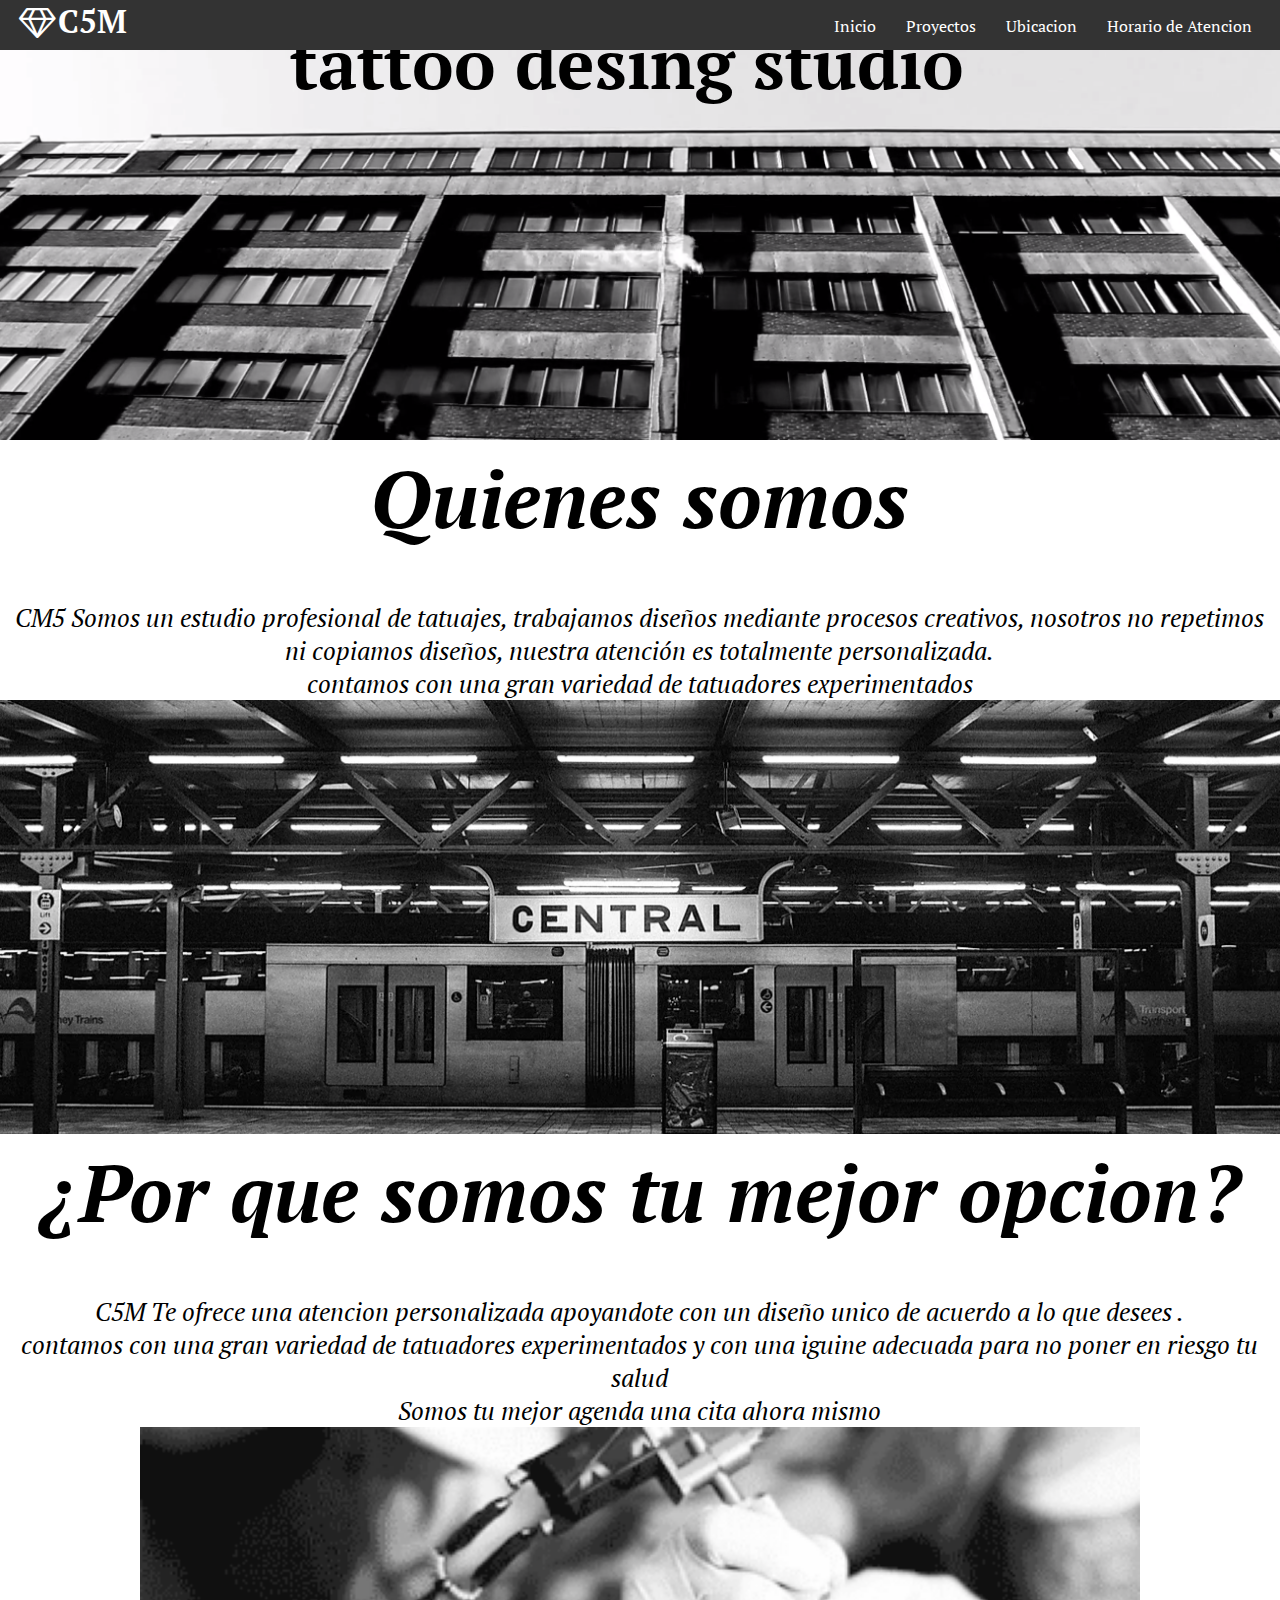
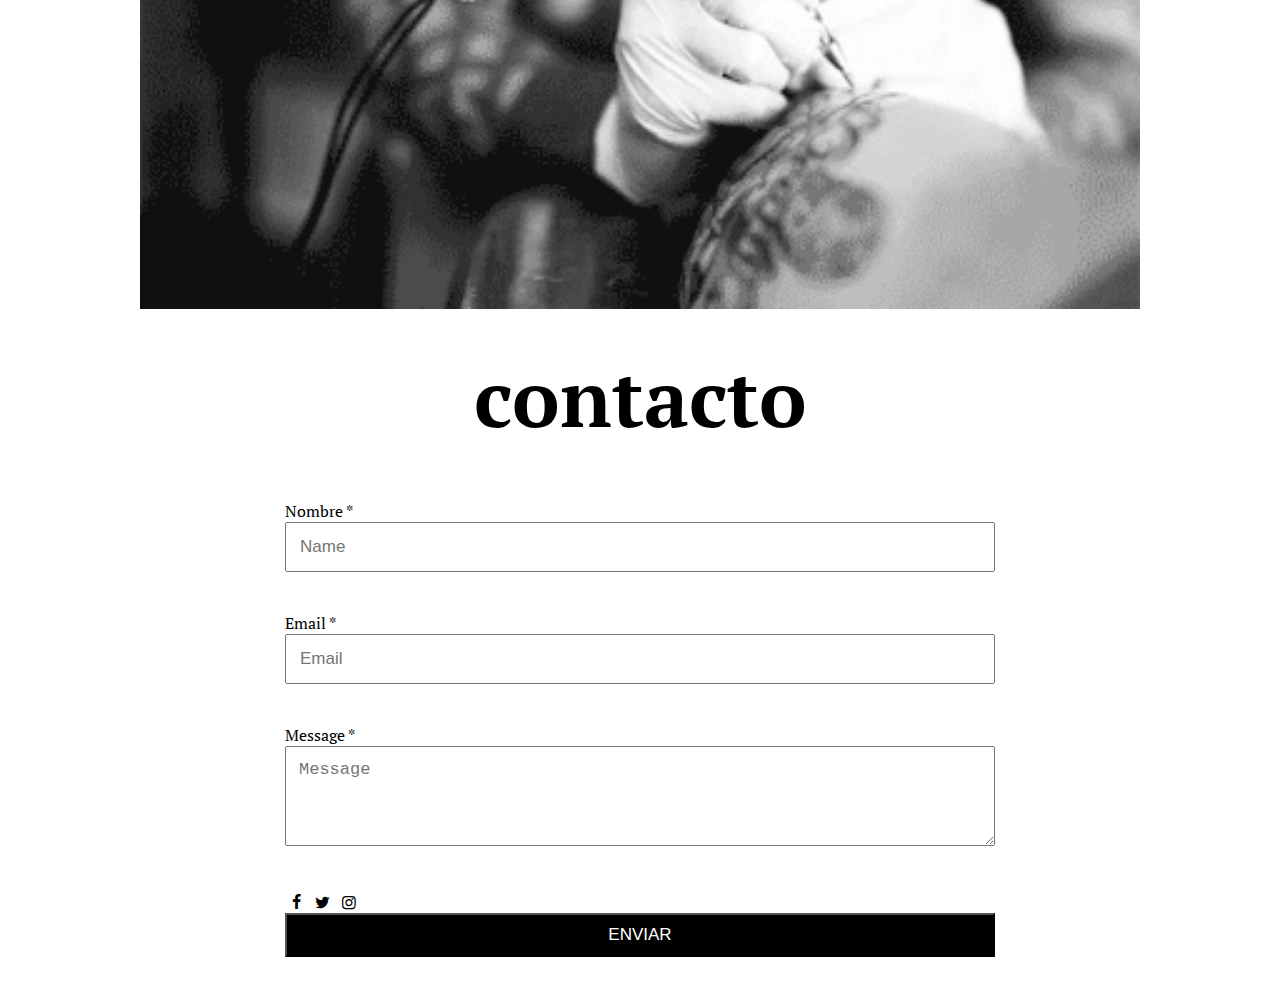
<file: index.html>
<!DOCTYPE html>
<html lang="es">
<head>
    <meta charset="UTF-8">
    <title>C5MTattooStudio</title>
    
    <link rel="stylesheet" href="css/Estilo.css">
    <link rel="stylesheet" href="css/fontello.css">
    </head>
    <body>
        <header>
            <div class="contenedor">
                <h1 class="icon-diamond">C5M</h1>
                <input type="checkbox" id="menu-bar">
                <label class="icon-menu" for="menu-bar"></label>
                <nav class="menu">
                <a href="index.html">Inicio</a>
                <a href="Proyectos.html">Proyectos</a>
                <a href="Ubicacion.html">Ubicacion</a>
                <a href="Horario%20de%20atencion.html">Horario de Atencion</a>
                </nav>
                
                
			</div>
        </header>
        
        <main>
        	<seccion id="banner">
        		<img src="Imagenes/Edificio.jpg.png">
        		<div class="contenedor">
					<h2>tattoo desing studio</h2>
        		  
        		</div>
        	</seccion>
        	
        	
            <seccion id="acerca">
                <div class="contenedor">
        		<i><h2>Quienes somos</h2></i>
        		<p><i>CM5 Somos un estudio profesional de tatuajes, trabajamos diseños mediante procesos creativos, nosotros no repetimos ni copiamos diseños, nuestra atención es totalmente personalizada.</i>
        		<br/><i>contamos con una gran variedad de tatuadores experimentados</i>
        
				</div>
			</seccion>
       <img src="Imagenes/Central.png" width="100%" left="25px" >
       
  <seccion id="acerca">
                <div class="contenedor">
        		<i><h2>¿Por que somos tu mejor opcion?</h2></i>
        		<p><i>C5M Te ofrece una atencion personalizada apoyandote con un diseño unico de acuerdo a lo que desees .</i>
        		<br/><i>contamos con una gran variedad de tatuadores experimentados y con una iguine adecuada para no poner en riesgo tu salud<br/>Somos tu mejor agenda una cita ahora mismo</i>
                </div>
               <center>
               	 <img src="Imagenes/tumblr_mq02wmGzpY1szxs90o1_400.webp" width="1000px" left="80px">
               </center>
                
	</seccion>
	        
  
</main>
    
       <form action="">
		<h2>contacto</h2>
		<p>Nombre *<input type="text" name="Nombre" placeholder="Name"></p>
		<p>Email *<input type="text" name="Email" placeholder="Email"></p>
		<p>Message *<textarea name="Message" placeholder="Message"></textarea></p>
		   <h9 class="icon-facebook"></h9>
		   <h10 class="icon-twitter"></h10>
		   <h11 class="icon-instagram"></h11>
		<input type="button" value="ENVIAR" id="boton">
	</form>
       
    </body>
</html>
</file>
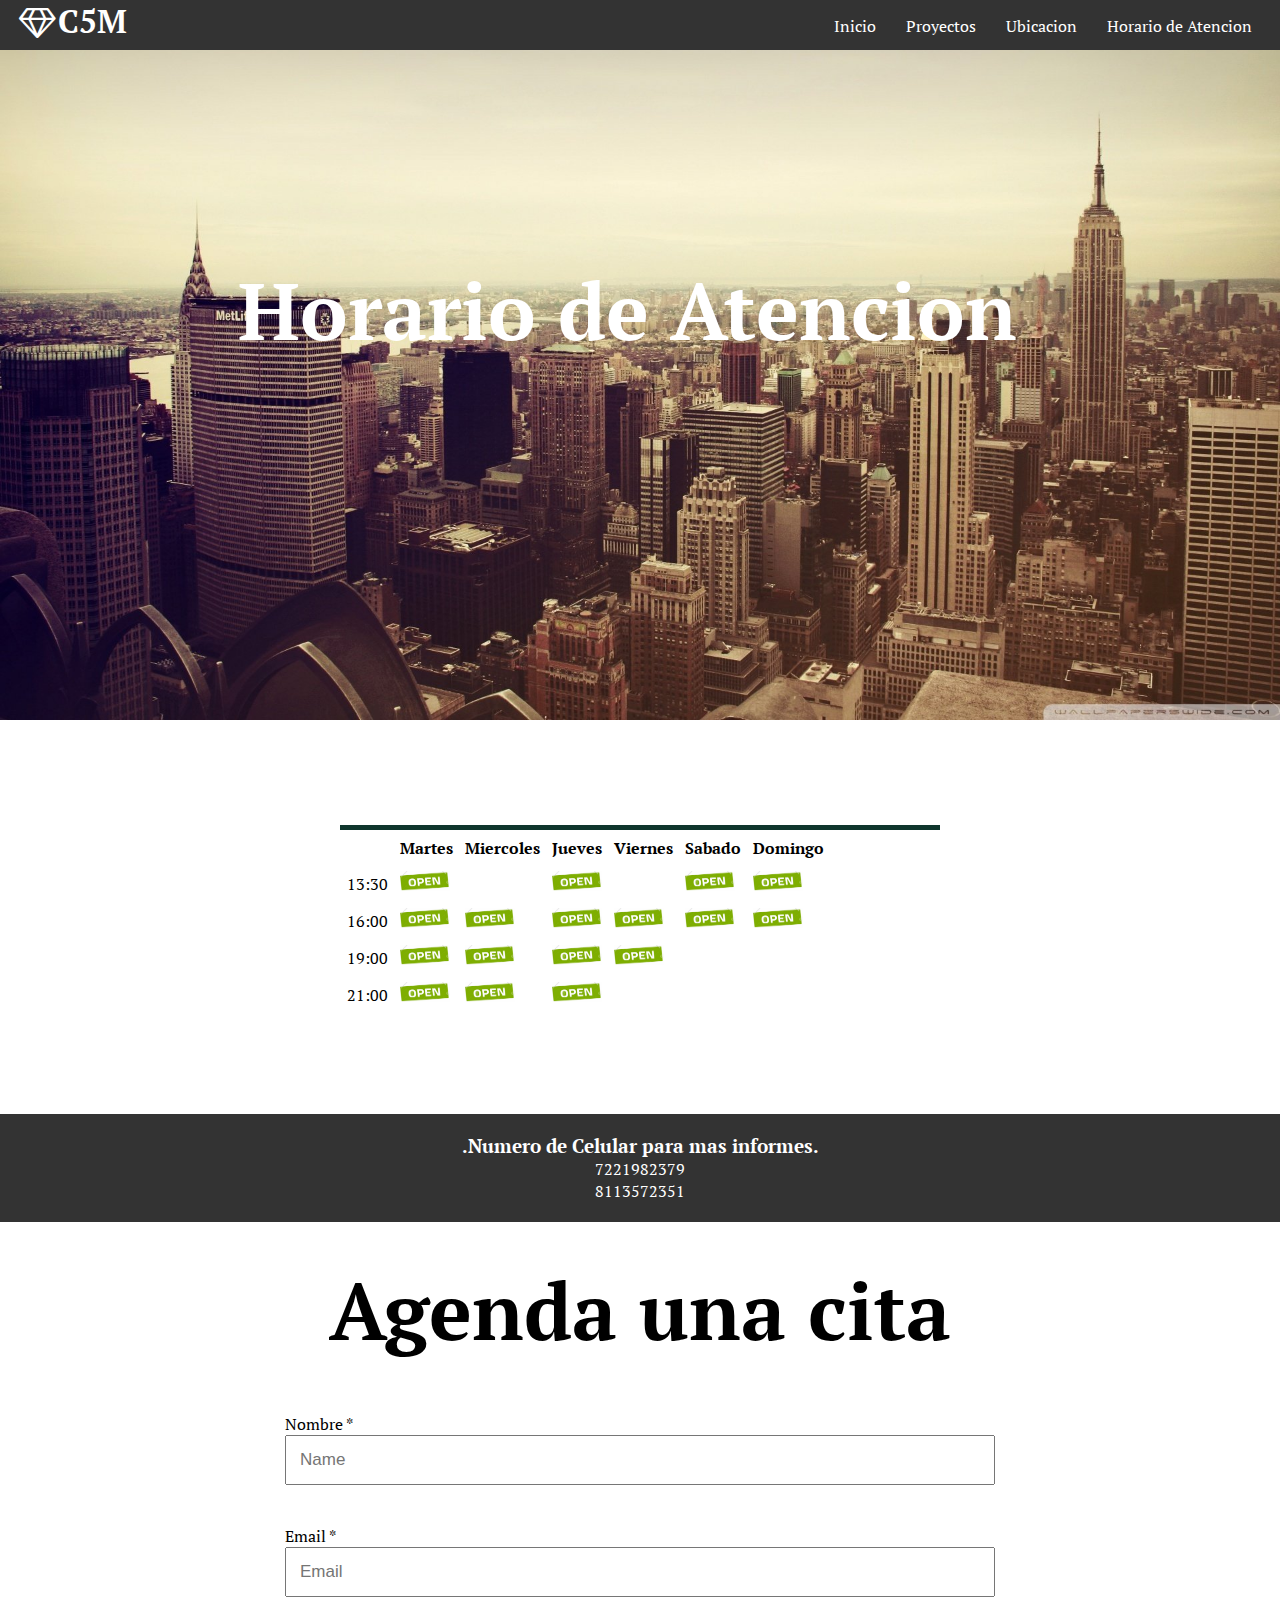
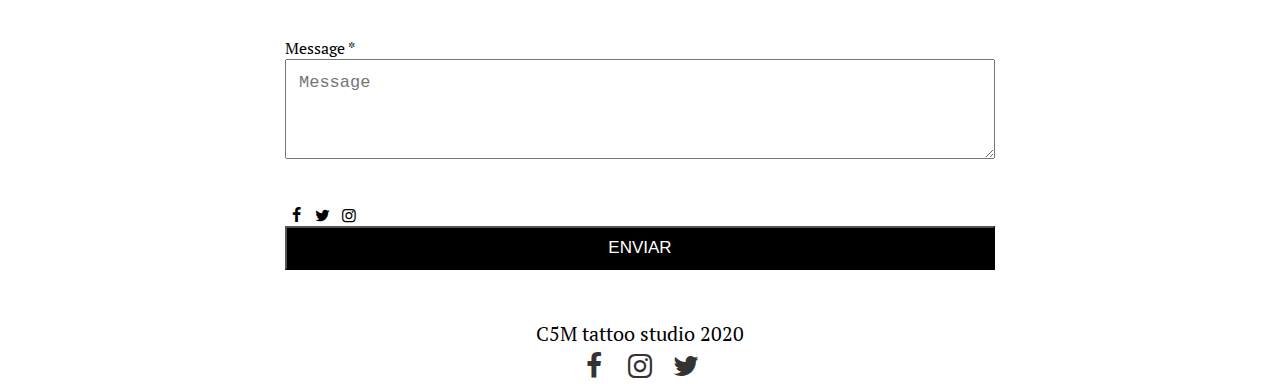
<file: Horario de atencion.html>
<!DOCTYPE html>
<html lang="es">
<head>
    <meta charset="UTF-8">
    <title>C5MHorario</title>
    
    <link rel="stylesheet" href="css/Estilo.css">
    <link rel="stylesheet" href="css/fontello.css">
    <link rel="stylesheet" href="css/Tabla.css">
    </head>
    <body>
        <header>
            <div class="contenedor">
                <h1 class="icon-diamond">C5M</h1>
                <input type="checkbox" id="menu-bar">
                <label class="icon-menu" for="menu-bar"></label>
                <nav class="menu">
                <a href="index.html">Inicio</a>
                <a href="Proyectos.html">Proyectos</a>
                <a href="Ubicacion.html">Ubicacion</a>
                <a href="Horario%20de%20atencion.html">Horario de Atencion</a>
                </nav>   
			</div>
        </header>
    <main>  
        <seccion id="Ubicacionbanner">
        		<img src="Imagenes/ciudad.jpg">
        		<div class="contenedor">
					<h2>Horario de Atencion</h2>
        		</div>
        </seccion>
       
         
       <div id="main-tabla">
   <table>
<tr>
 <div id="encabezado">
  <td><strong></strong></td>
  <td><strong>Martes</strong></td>
<td><strong>Miercoles</strong></td>
   <td><strong>Jueves</strong></td>
   <td><strong>Viernes</strong></td>
   <td><strong>Sabado</strong></td>
   <td><strong>Domingo</strong></td>
   </div>
    
</tr>

<tr>
  <td>13:30</td>
  <td><img src="Imagenes/open-canta-el-ejemplo-del-vector-ejecuci%C3%B3n-plana-del-letrero-del-estilo-79230720.jpg" alt=""></td>
  <td></td>
  <td><img src="Imagenes/open-canta-el-ejemplo-del-vector-ejecuci%C3%B3n-plana-del-letrero-del-estilo-79230720.jpg" alt=""></td>
  <td></td>
  <td><img src="Imagenes/open-canta-el-ejemplo-del-vector-ejecuci%C3%B3n-plana-del-letrero-del-estilo-79230720.jpg" alt=""></td>
  <td><img src="Imagenes/open-canta-el-ejemplo-del-vector-ejecuci%C3%B3n-plana-del-letrero-del-estilo-79230720.jpg" alt=""></td>
</tr>

<tr>
  <td>16:00</td>
<td><img src="Imagenes/open-canta-el-ejemplo-del-vector-ejecuci%C3%B3n-plana-del-letrero-del-estilo-79230720.jpg" alt=""></td>
<td><img src="Imagenes/open-canta-el-ejemplo-del-vector-ejecuci%C3%B3n-plana-del-letrero-del-estilo-79230720.jpg" alt=""></td>
<td><img src="Imagenes/open-canta-el-ejemplo-del-vector-ejecuci%C3%B3n-plana-del-letrero-del-estilo-79230720.jpg" alt=""></td>
<td><img src="Imagenes/open-canta-el-ejemplo-del-vector-ejecuci%C3%B3n-plana-del-letrero-del-estilo-79230720.jpg" alt=""></td>
<td><img src="Imagenes/open-canta-el-ejemplo-del-vector-ejecuci%C3%B3n-plana-del-letrero-del-estilo-79230720.jpg" alt=""></td>
<td><img src="Imagenes/open-canta-el-ejemplo-del-vector-ejecuci%C3%B3n-plana-del-letrero-del-estilo-79230720.jpg" alt=""></td>
</tr>

<tr>
  <td>19:00</td>
  <td><img src="Imagenes/open-canta-el-ejemplo-del-vector-ejecuci%C3%B3n-plana-del-letrero-del-estilo-79230720.jpg" alt=""></td>
  <td><img src="Imagenes/open-canta-el-ejemplo-del-vector-ejecuci%C3%B3n-plana-del-letrero-del-estilo-79230720.jpg" alt=""></td>
  <td><img src="Imagenes/open-canta-el-ejemplo-del-vector-ejecuci%C3%B3n-plana-del-letrero-del-estilo-79230720.jpg" alt=""></td>
  <td><img src="Imagenes/open-canta-el-ejemplo-del-vector-ejecuci%C3%B3n-plana-del-letrero-del-estilo-79230720.jpg" alt=""></td>
  <td></td>
  <td></td>
</tr>

<TR>
    <TD>21:00</TD>
    <td><img src="Imagenes/open-canta-el-ejemplo-del-vector-ejecuci%C3%B3n-plana-del-letrero-del-estilo-79230720.jpg" alt=""></td>
    <td><img src="Imagenes/open-canta-el-ejemplo-del-vector-ejecuci%C3%B3n-plana-del-letrero-del-estilo-79230720.jpg" alt=""></td>
    <td><img src="Imagenes/open-canta-el-ejemplo-del-vector-ejecuci%C3%B3n-plana-del-letrero-del-estilo-79230720.jpg" alt=""></td>
    <td></td>
    <td></td>
    <td></td>
</TR>
</table>
		</div>
      <section id="info">
          <h3>.Numero de Celular para mas informes.</h3>
          <p>7221982379</p>
          <p>8113572351</p>
		</section>    
    

    </main>
    
    <form action="">
		<h2>Agenda una cita</h2>
		<p>Nombre *<input type="text" name="Nombre" placeholder="Name"></p>
		<p>Email *<input type="text" name="Email" placeholder="Email"></p>
		<p>Message *<textarea name="Message" placeholder="Message"></textarea></p>
		   <h9 class="icon-facebook"></h9>
		   <h10 class="icon-twitter"></h10>
		   <h11 class="icon-instagram"></h11>
		<input type="button" value="ENVIAR" id="boton">
	</form>
    
    
     <footer>
     	<div class="contenedor">
     		<p class="ultimo">C5M tattoo studio 2020</p>
     		<div class="sociales">
     			<a class="icon-facebook" href="https://www.facebook.com/CSM18200110"></a>
     			<a  class="icon-instagram" href="https://www.instagram.com/cristian_saul_mtz/"></a>
     			<a  class="icon-twitter" href="https://twitter.com/twitter"></a>
     		</div>
     	</div>
     </footer>
     
	</body>
</html>
</file>
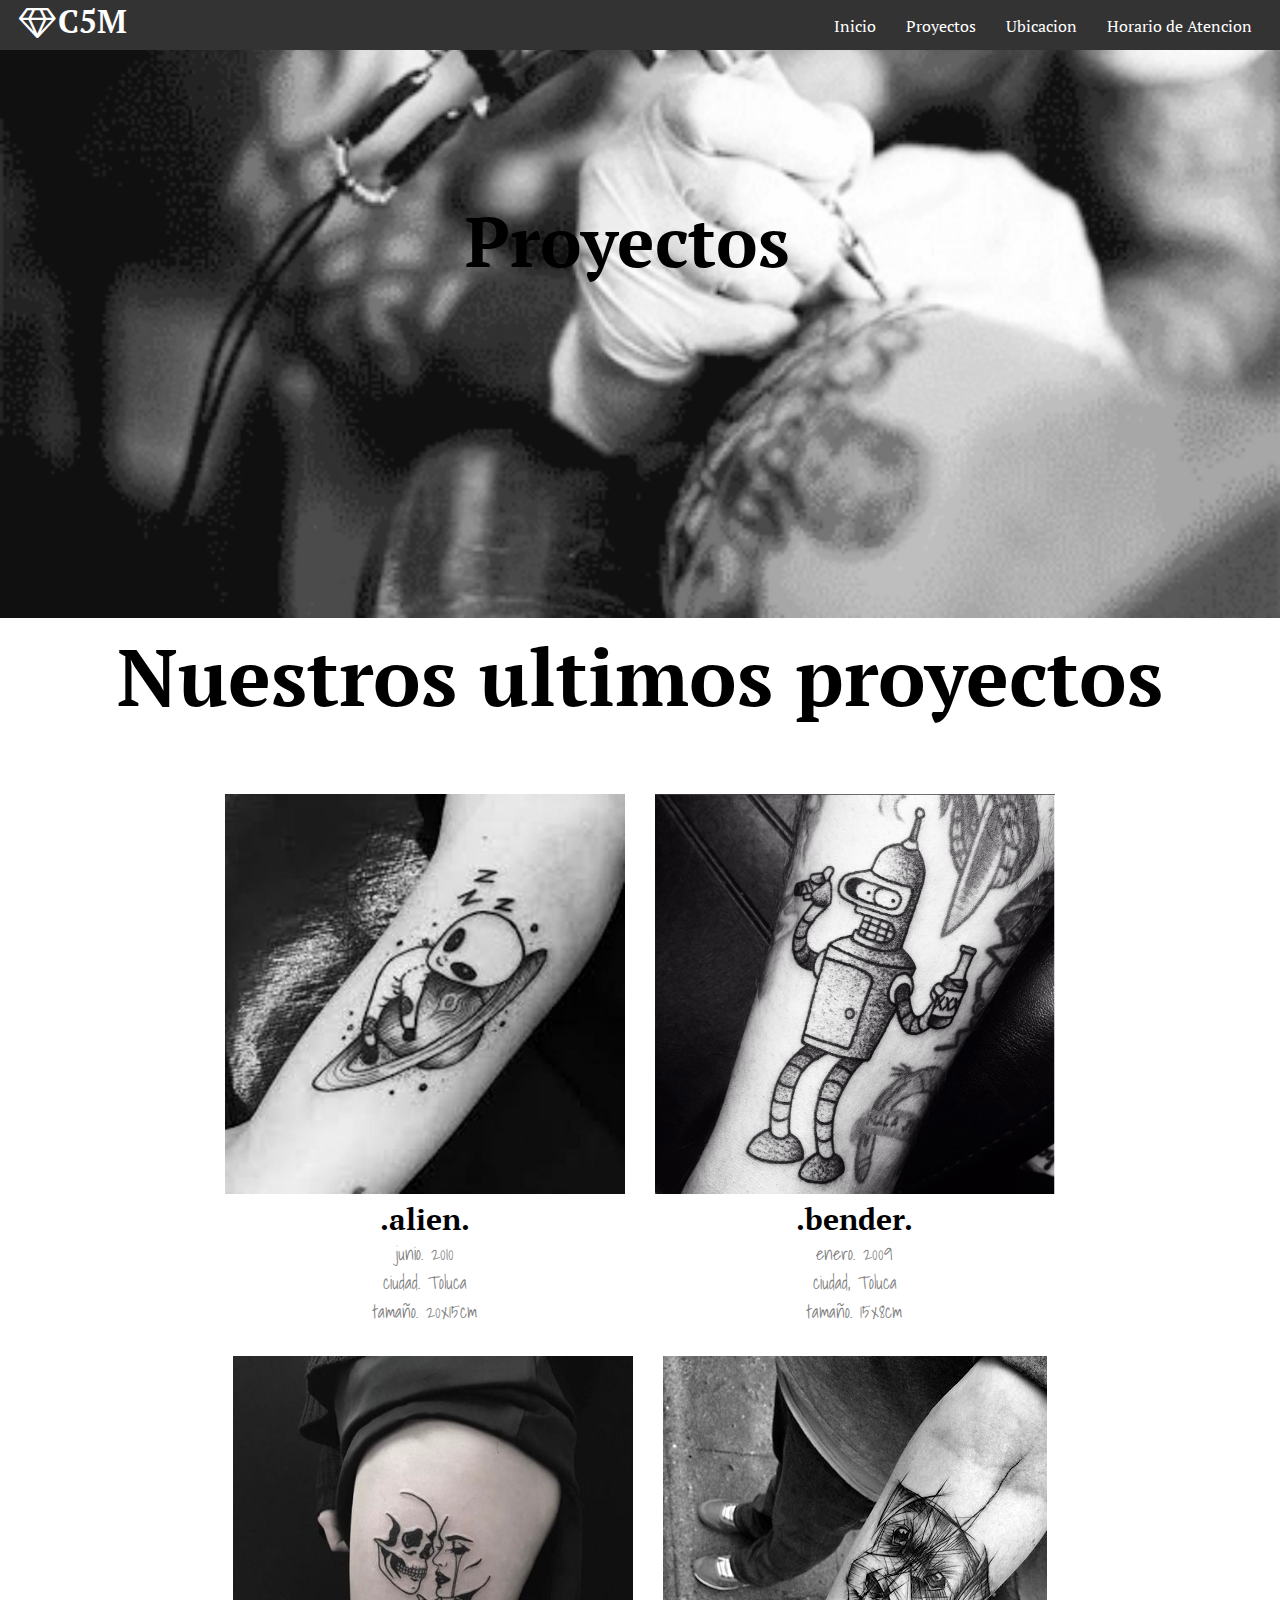
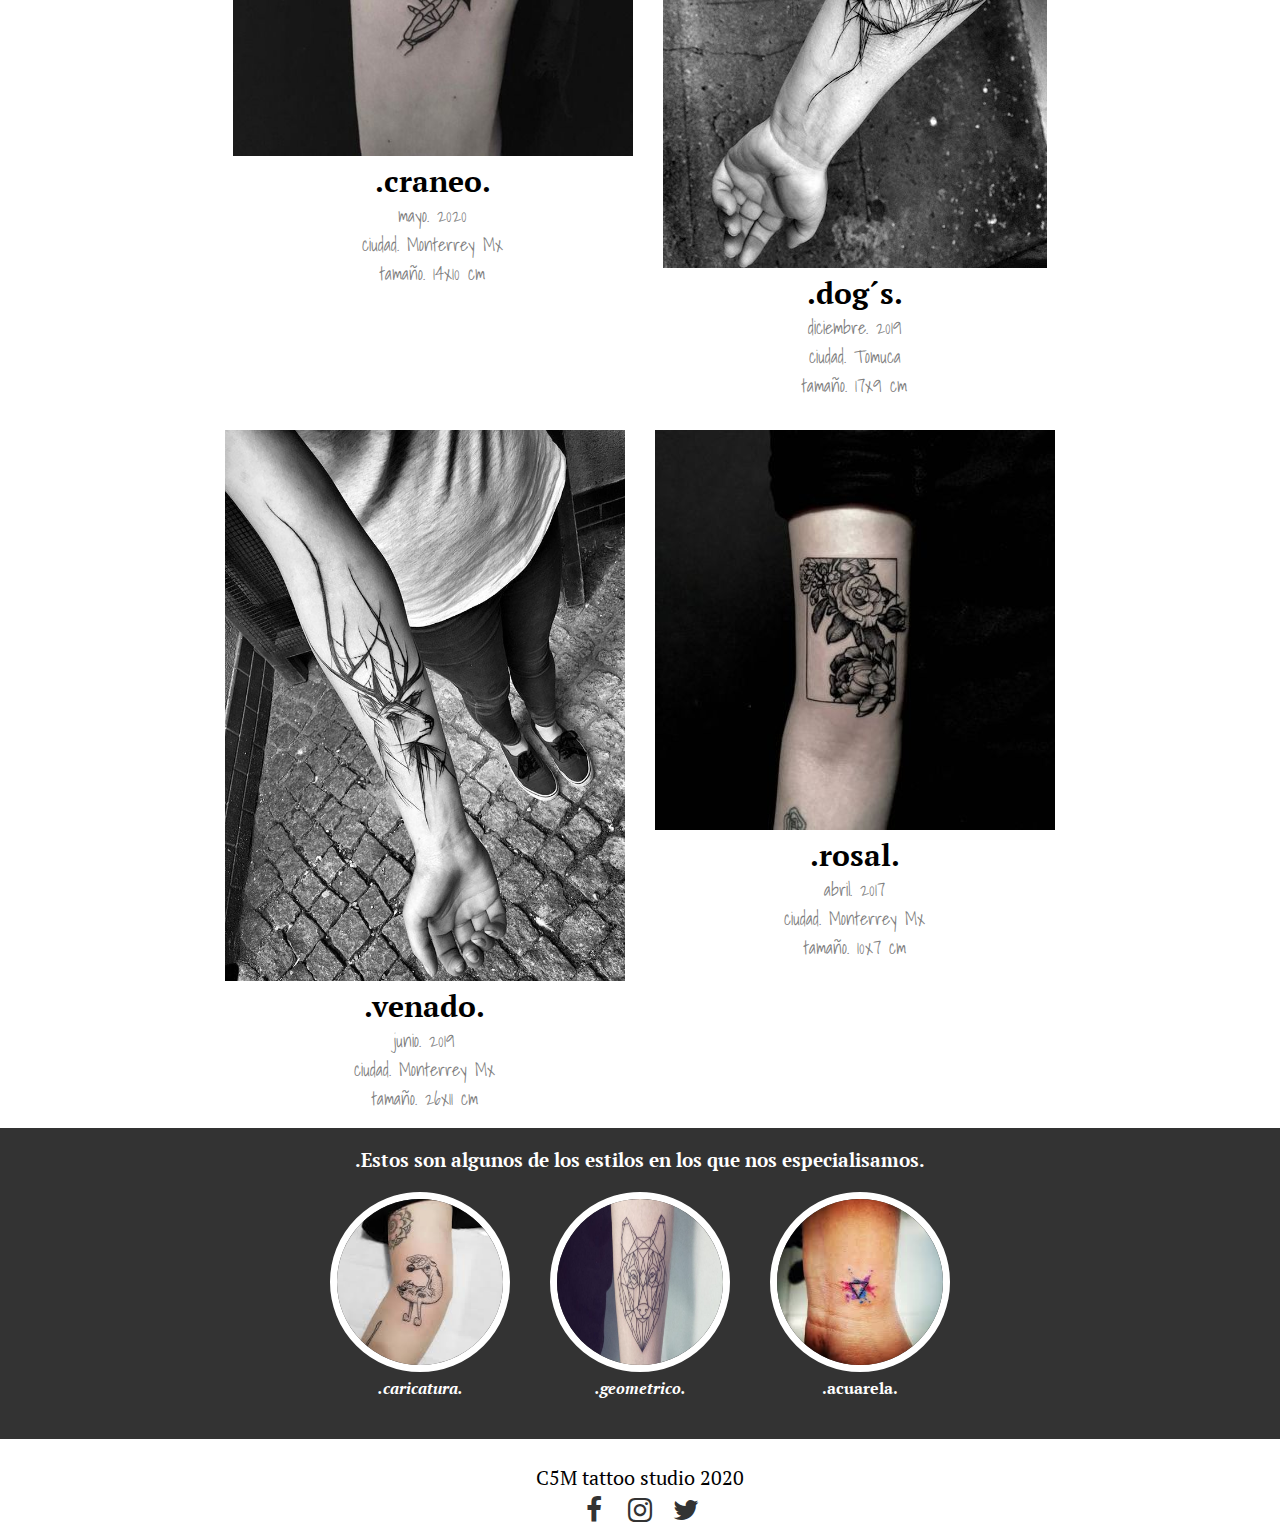
<file: Proyectos.html>
<!DOCTYPE html>
<html lang="es">
<head>
    <meta charset="UTF-8">
    <title>C5MProyectos</title>
    
    <link rel="stylesheet" href="css/Estilo.css">
    <link rel="stylesheet" href="css/fontello.css">
    </head>
    <body>
        <header>
            <div class="contenedor">
                <h1 class="icon-diamond">C5M</h1>
                <input type="checkbox" id="menu-bar">
                <label class="icon-menu" for="menu-bar"></label>
                <nav class="menu">
                <a href="index.html">Inicio</a>
                <a href="Proyectos.html">Proyectos</a>
                <a href="Ubicacion.html">Ubicacion</a>
                <a href="Horario%20de%20atencion.html">Horario de Atencion</a>
                </nav>   
			</div>
        </header>
    <main>  
        <seccion id="bannerproyectos">
        		<img src="Imagenes/tumblr_mq02wmGzpY1szxs90o1_400.webp">
        		<div class="contenedor">
					<h2>Proyectos</h2>
        		</div>
        </seccion>
        
        <seccion id="blogproyectos" >
        	<h2>Nuestros ultimos proyectos</h2>
        	<div class="contenedor" >
        	<article>
        		<img src="Imagenes/alien.jpg" >
        		<h4>.alien.</h4>
				<p>junio. 2010
      	        <br/>ciudad. Toluca
      	        <br/>tamaño. 20x15cm
       	        </p>
        	</article>
        	<article>
        		<img src="Imagenes/bender.png" >
        		<h4>.bender.</h4>
        		<p>enero. 2009
        		<br/>ciudad, Toluca
        		<br/>tamaño. 15x8cm	
        		</p>
        	</article>
        	<article>
        		<img src="Imagenes/Calaca.jpg" >
        		<h4>.craneo.</h4>
        		<p>mayo. 2020
        		<br/>ciudad. Monterrey Mx
        		<br/>tamaño. 14x10 cm	
        		</p>
        	</article>
        	<article>
        		<img src="Imagenes/perro.jpg" >
        		<h4>.dog´s.</h4>
        		<p>diciembre. 2019
        		<br/>ciudad. Tomuca
        		<br/>tamaño. 17x9 cm	
        		</p>
        	</article>
        	<article>
        		<img src="Imagenes/venado.jpg" >
        		<h4>.venado.</h4>
        		<p>junio. 2019
        		<br/>ciudad. Monterrey Mx
        		<br/>tamaño. 26x11 cm	
        		</p>
        	</article>
        	<article>
        		<img src="Imagenes/rosa.jpg" >
        		<h4>.rosal.</h4>
        		<p>abril. 2017
        		<br/>ciudad. Monterrey Mx
        		<br/>tamaño. 10x7 cm	
        		</p>
        	</article>
        		
        	</div>
        	
        </seccion>
        
 
        <section id="info">
          <h3>.Estos son algunos de los estilos en los que nos especialisamos.</h3>
          <div class="contenedor">
            
            <div class="info-tato">
            	<img src="Imagenes/caricatura.jpg" >
            	<h4><i>.caricatura.</i></h4>
            	
            </div>
            <div class="info-tato">
            	<img src="Imagenes/geometrico.jpg" >
            	<h4><i>.geometrico.</i></h4>
            	</div>
            <div class="info-tato">
            	<img src="Imagenes/acuarela.jpg" >
            	<h4>.acuarela.</h4>
            </div>
          </div>
        </section>
    </main>
    
     <footer>
     	<div class="contenedor">
     		<p class="ultimo">C5M tattoo studio 2020</p>
     		<div class="sociales">
     			<a class="icon-facebook" href="https://www.facebook.com/CSM18200110"></a>
     			<a  class="icon-instagram" href="https://www.instagram.com/cristian_saul_mtz/"></a>
     			<a  class="icon-twitter" href="https://twitter.com/twitter"></a>
     		</div>
     	</div>
     </footer>         
	
	</body>
</html>
</file>
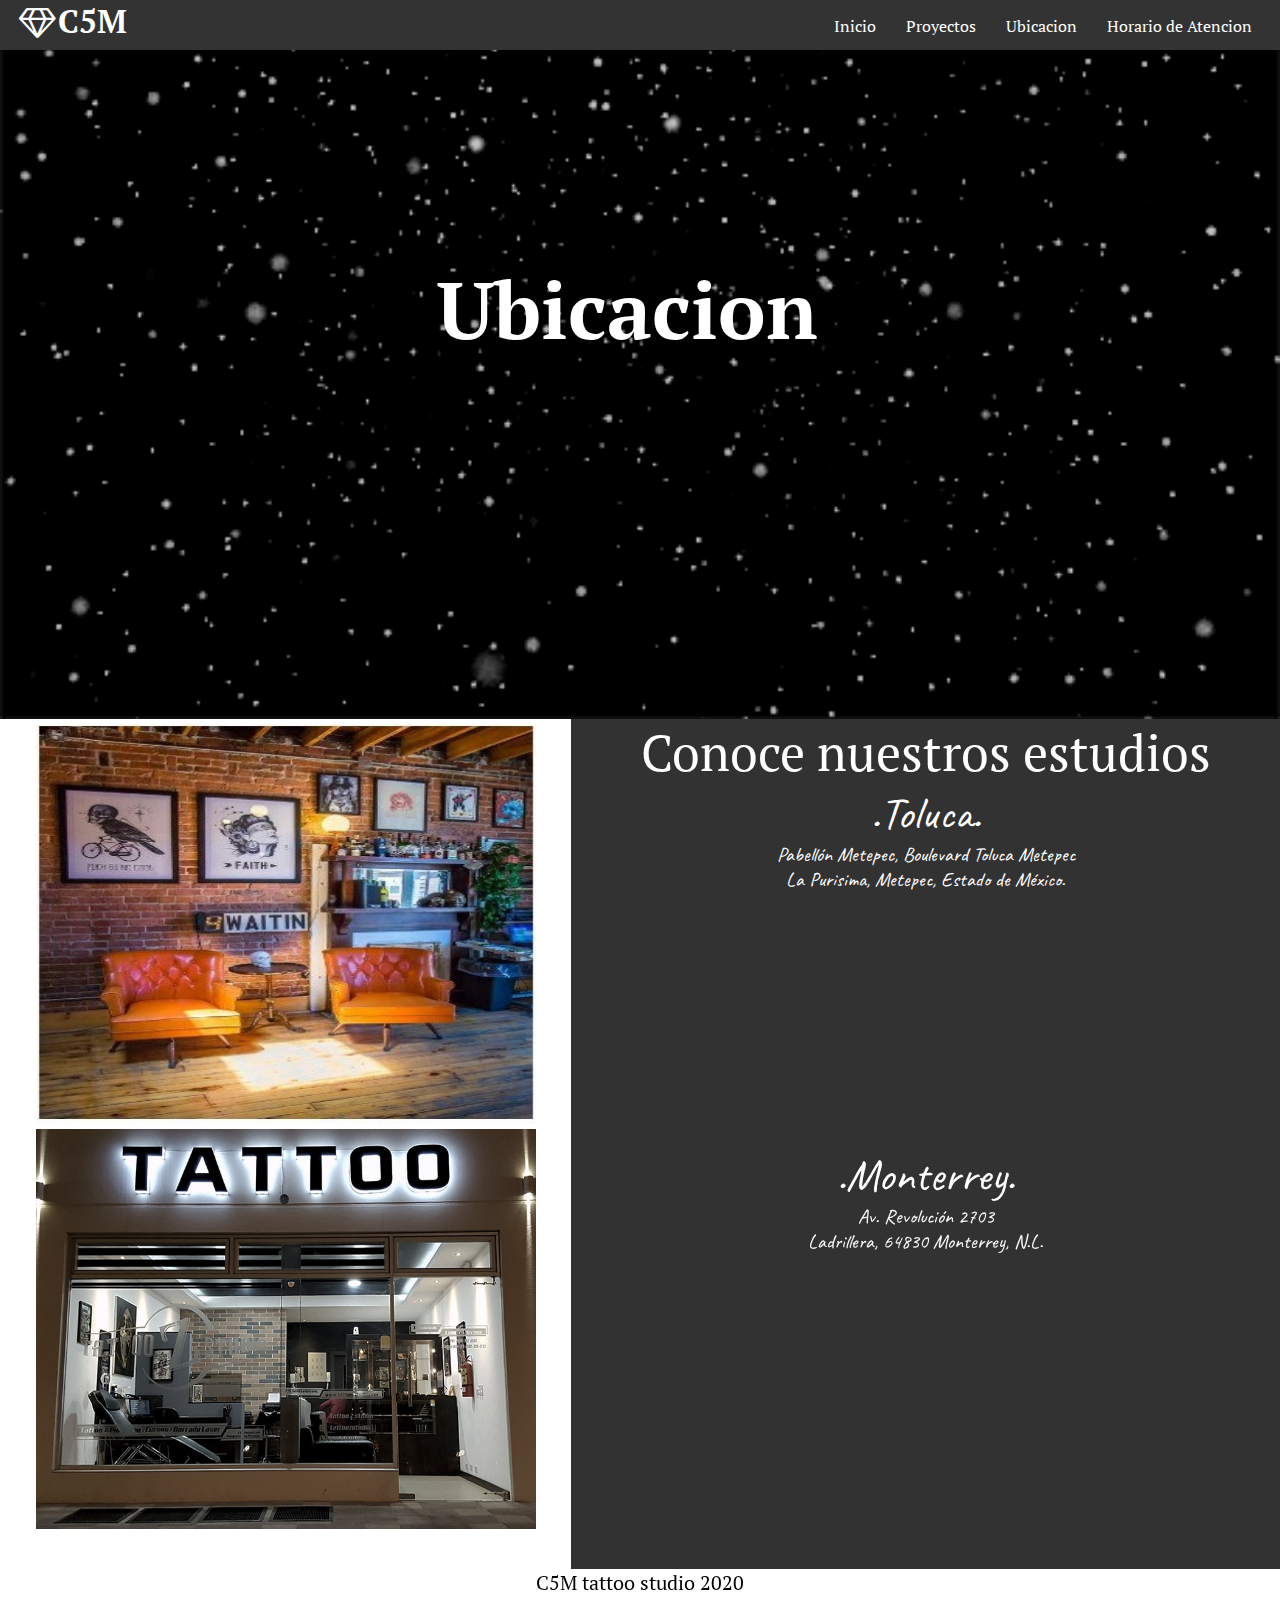
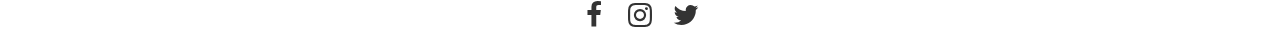
<file: Ubicacion.html>
<!DOCTYPE html>
<html lang="es">
<head>
    <meta charset="UTF-8">
    <title>C5MUbicacion</title>
    
    <link rel="stylesheet" href="css/Estilo.css">
    <link rel="stylesheet" href="css/fontello.css">
    </head>
    <body>
        <header>
            <div class="contenedor">
                <h1 class="icon-diamond">C5M</h1>
                <input type="checkbox" id="menu-bar">
                <label class="icon-menu" for="menu-bar"></label>
                <nav class="menu">
                <a href="index.html">Inicio</a>
                <a href="Proyectos.html">Proyectos</a>
                <a href="Ubicacion.html">Ubicacion</a>
                <a href="Horario%20de%20atencion.html">Horario de Atencion</a>
                </nav>   
			</div>
        </header>
    <main>  
        <seccion id="Ubicacionbanner">
        		<img src="Imagenes/5593193-sparkle-gif-tumblr-sparkle-gif-png-500_281_preview.png">
        		<div class="contenedor">
					<h2>Ubicacion</h2>
        		</div>
        </seccion>
        
         <div id="general" >
         	 <div id="mapa">           
				 <h15><center>Conoce nuestros estudios</center></h15>
				 <h16><center>.Toluca.</center></h16>
              <h17><center>Pabellón Metepec, Boulevard Toluca Metepec<br/>La Purisima, Metepec, Estado de México.</center></h17>
               
              <center><iframe src="https://www.google.com/maps/embed?pb=!1m18!1m12!1m3!1d3766.502489733366!2d-99.62963379344124!3d19.260502434271917!2m3!1f0!2f0!3f0!3m2!1i1024!2i768!4f13.1!3m3!1m2!1s0x85cd8bd6aede93f3%3A0xfc508d0c7b7600a9!2sPabell%C3%B3n%20Metepec!5e0!3m2!1ses-419!2smx!4v1590263442824!5m2!1ses-419!2smx" width="600" height="450" frameborder="0" style="border:0;" allowfullscreen="" aria-hidden="false" tabindex="0"></iframe></center>
              
              <h16><center>.Monterrey.</center></h16>
              <h17><center>Av. Revolución 2703<br/> Ladrillera, 64830 Monterrey, N.L.</center></h17>
              
              <center><iframe src="https://www.google.com/maps/embed?pb=!1m14!1m8!1m3!1d14386.183673109816!2d-100.2761512!3d25.653192!3m2!1i1024!2i768!4f13.1!3m3!1m2!1s0x0%3A0xd14ad2298ee7cf4!2sNuevo%20Sur!5e0!3m2!1ses-419!2smx!4v1590271275853!5m2!1ses-419!2smx" width="600" height="450" frameborder="0" style="border:0;" allowfullscreen="" aria-hidden="false" tabindex="0"></iframe></center>
		    </div>
            <div id="fotos" >
            <center><img src="Imagenes/estudio%203.1.jpg" alt=""></center>
            <center><img src="Imagenes/estudio%20de%20tatuajes.jpg" alt=""></center>
        	
            </div>
        
         </div>

    </main>
    
     <footer>
     	<div class="contenedor">
     		<p class="ultimo">C5M tattoo studio 2020</p>
     		<div class="sociales">
     			<a class="icon-facebook" href="https://www.facebook.com/CSM18200110"></a>
     			<a  class="icon-instagram" href="https://www.instagram.com/cristian_saul_mtz/"></a>
     			<a  class="icon-twitter" href="https://twitter.com/twitter"></a>
     		</div>
     	</div>
     </footer>         
	
	</body>
</html>
</file>
<file: css/Estilo.css>
@import url('https://fonts.googleapis.com/css2?family=PT+Serif&display=swap');
@import url(Menu1.css);
@import url(banner.css);
@import url(Contacto.css);
@import url(blogproyectos.css);
@import url(Tabla.css);
@import url(ubicacion.css);
* {
    margin: 0;
    padding: 0;
    box-sizing: border-box;
}

body {
    font-family: 'PT Serif', serif;
}
header {
	width: 100%;
	height: 50px;
	background: #333;
	color: #fff;
	
	position: fixed;
	top: 0;
	left: 0;
	z-index: 100;
	
}

.contenedor {
	width: 98%;
	margin: auto;
}

h1 {
	float: left;
}

header .contenedor {
	display: table;
}

section {
	width: 100%;
	margin-bottom: 25px;
}

#info {
	text-align: center
}

#acerca h2 {
	font-size: 80px;
	text-align: center;
	
}

#acerca p {
	text-align: center;
	font-size: 25px;
}

footer .contenedor {
	display: flex;
	flex-wrap: wrap;
	justify-content: center;
}

.ultimo {
	font-size: 20px;
}

.sociales {
	width: 100%;
	text-align: center;
	font-size: 28px;
}

.sociales a {
	color: #333;
	text-decoration: none;
}
</file>
<file: css/fontello.css>
@font-face {
  font-family: 'fontello';
  src: url('../font/fontello.eot?62667251');
  src: url('../font/fontello.eot?62667251#iefix') format('embedded-opentype'),
       url('../font/fontello.woff2?62667251') format('woff2'),
       url('../font/fontello.woff?62667251') format('woff'),
       url('../font/fontello.ttf?62667251') format('truetype'),
       url('../font/fontello.svg?62667251#fontello') format('svg');
  font-weight: normal;
  font-style: normal;
}
/* Chrome hack: SVG is rendered more smooth in Windozze. 100% magic, uncomment if you need it. */
/* Note, that will break hinting! In other OS-es font will be not as sharp as it could be */
/*
@media screen and (-webkit-min-device-pixel-ratio:0) {
  @font-face {
    font-family: 'fontello';
    src: url('../font/fontello.svg?62667251#fontello') format('svg');
  }
}
*/
 
 [class^="icon-"]:before, [class*=" icon-"]:before {
  font-family: "fontello";
  font-style: normal;
  font-weight: normal;
  speak: none;
 
  display: inline-block;
  text-decoration: inherit;
  width: 1em;
  margin-right: .2em;
  text-align: center;
  /* opacity: .8; */
 
  /* For safety - reset parent styles, that can break glyph codes*/
  font-variant: normal;
  text-transform: none;
 
  /* fix buttons height, for twitter bootstrap */
  line-height: 1em;
 
  /* Animation center compensation - margins should be symmetric */
  /* remove if not needed */
  margin-left: .2em;
 
  /* you can be more comfortable with increased icons size */
  /* font-size: 120%; */
 
  /* Font smoothing. That was taken from TWBS */
  -webkit-font-smoothing: antialiased;
  -moz-osx-font-smoothing: grayscale;
 
  /* Uncomment for 3D effect */
  /* text-shadow: 1px 1px 1px rgba(127, 127, 127, 0.3); */
}
 
.icon-twitter:before { content: '\f099'; } /* '' */
.icon-facebook:before { content: '\f09a'; } /* '' */
.icon-menu:before { content: '\f0c9'; } /* '' */
.icon-instagram:before { content: '\f16d'; } /* '' */
.icon-diamond:before { content: '\f219'; } /* '' */
</file>
<file: css/Tabla.css>
*/
body{
    background-color: gray;
    font-family: fantasy;
	text-align: center;
}
#main-tabla {
    margin: 100px auto;
    width: 600px;
}

}
table {
    background-color: white;
    text-align: left;
    width: 100%;
	text-align: center;
}
th, td {
    
 padding: 5px;    
}
#encabezado {
    background-color: #246355;
    border-bottom: solid 5px #0F362D;
    color: white;
}
tr:hover {
    background-color: #369681;
    color: white;
}

tr img {
	width: 50px;
	height: 20px;
}
</file>
